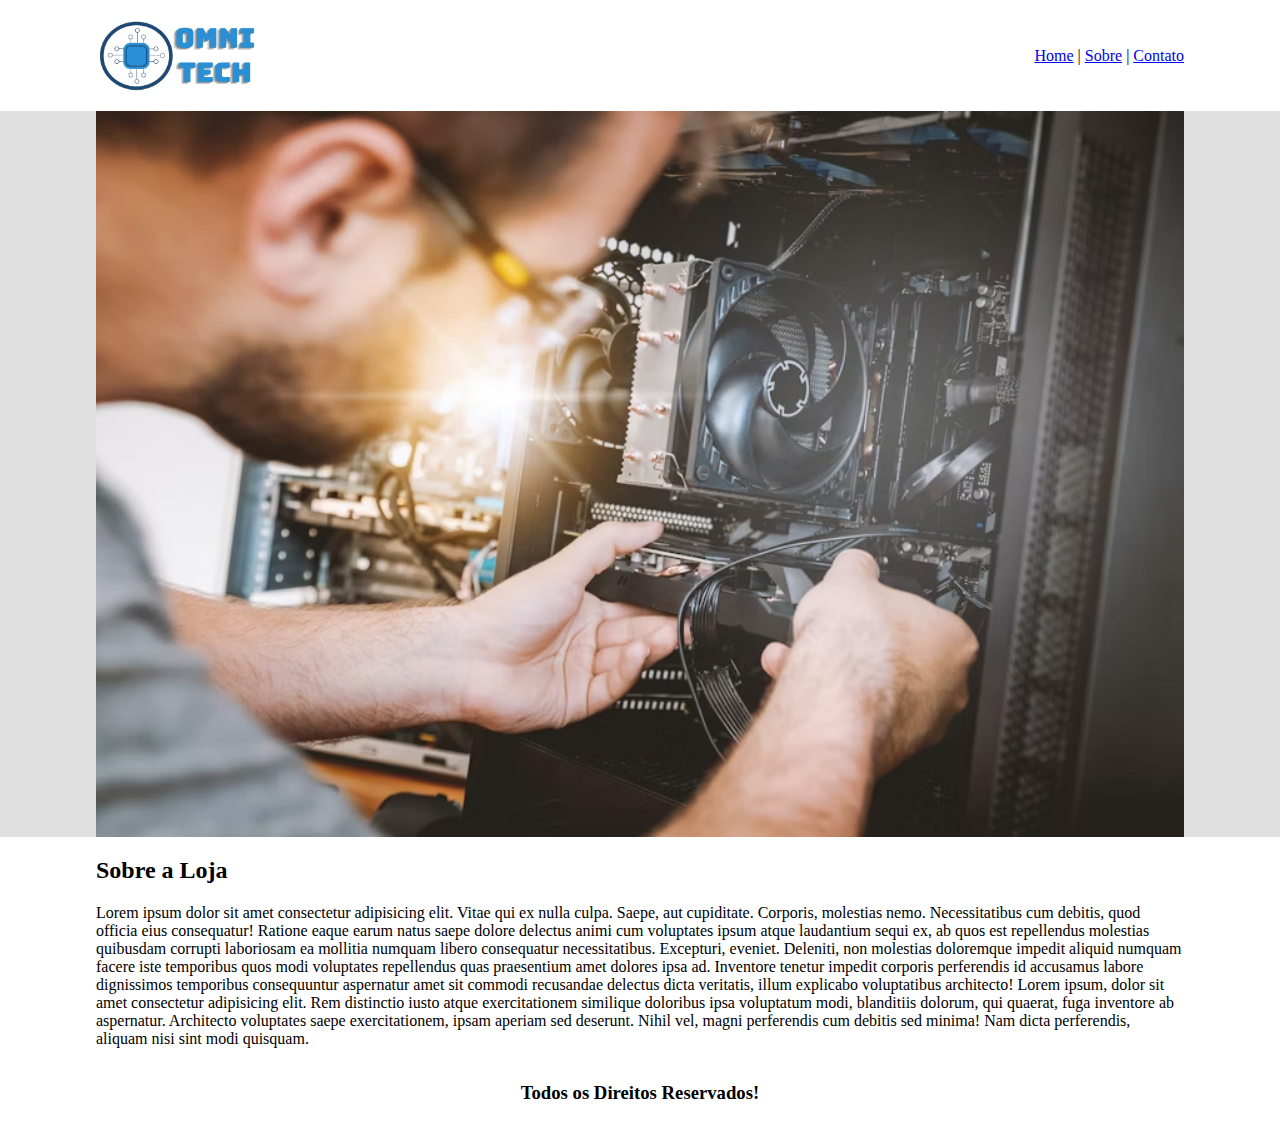
<file: omnitech/index.html>
<!DOCTYPE html>
<html lang="en">

<head>
    <meta charset="UTF-8">
    <meta name="viewport" content="width=device-width, initial-scale=1.0">
    <title>OmniTech</title>
    <link href="./style/style.css" rel="stylesheet">
</head>

<body>
    <header>
        <img src="./img/logo.png" alt="OmniTech Logo" id="logo">

        <nav>
            <a href="#">Home</a> |
            <a href="sobre.html">Sobre</a> |
            <a href="contato.html">Contato</a>
        </nav>
    </header>
    <main>
        <section id="capa">
            <img src="./img/capa.png" alt="capa" />
        </section>
        <section class="bloco">
            <article>
                <h2>Sobre a Loja</h2>
                <p>Lorem ipsum dolor sit amet consectetur adipisicing elit. Vitae qui ex nulla culpa. Saepe, aut
                    cupiditate.
                    Corporis, molestias nemo. Necessitatibus cum debitis, quod officia eius consequatur! Ratione eaque
                    earum
                    natus saepe dolore delectus animi cum voluptates ipsum atque laudantium sequi ex, ab quos est
                    repellendus molestias quibusdam corrupti laboriosam ea mollitia numquam libero consequatur
                    necessitatibus. Excepturi, eveniet. Deleniti, non molestias doloremque impedit aliquid numquam
                    facere
                    iste temporibus quos modi voluptates repellendus quas praesentium amet dolores ipsa ad. Inventore
                    tenetur impedit corporis perferendis id accusamus labore dignissimos temporibus consequuntur
                    aspernatur
                    amet sit commodi recusandae delectus dicta veritatis, illum explicabo voluptatibus architecto! Lorem
                    ipsum, dolor sit amet consectetur adipisicing elit. Rem distinctio iusto atque exercitationem
                    similique
                    doloribus ipsa voluptatum modi, blanditiis dolorum, qui quaerat, fuga inventore ab aspernatur.
                    Architecto voluptates saepe exercitationem, ipsam aperiam sed deserunt. Nihil vel, magni perferendis
                    cum
                    debitis sed minima! Nam dicta perferendis, aliquam nisi sint modi quisquam.</p>
            </article>
        </section>
    </main>
    <footer>
        <h3>Todos os Direitos Reservados!</h3>
    </footer>
</body>

</html>
</file>
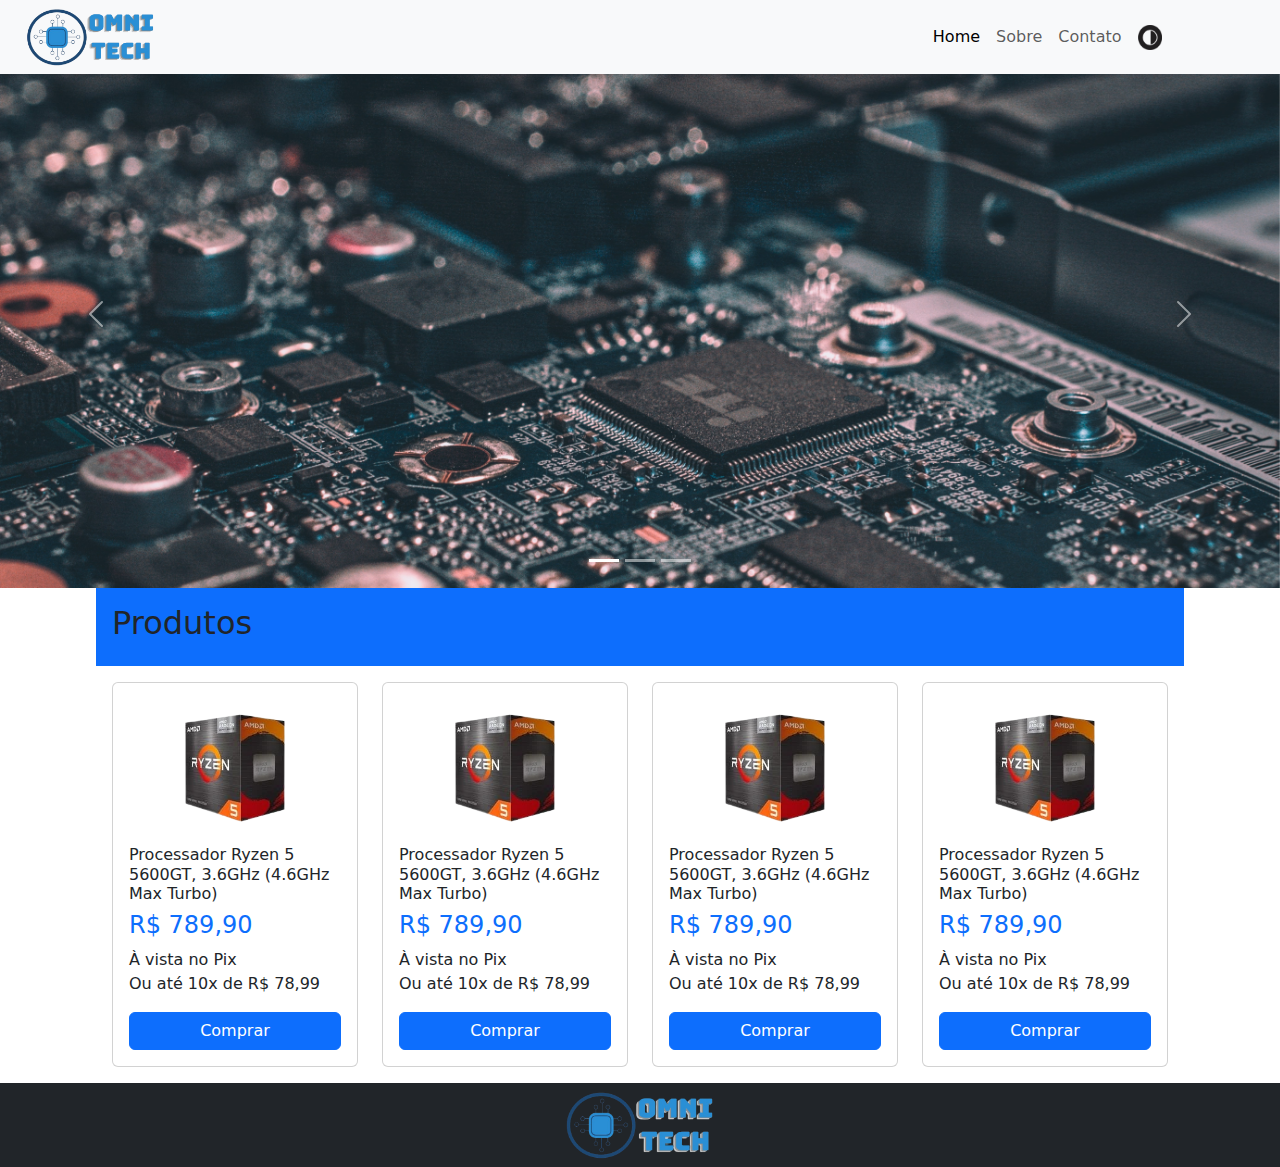
<file: omnitech_bootstrap/index.html>
<!DOCTYPE html>
<html lang="en">

<head>
  <meta charset="UTF-8" />
  <meta name="viewport" content="width=device-width, initial-scale=1.0" />
  <title>OmniTech</title>
  <link rel="icon" href="./img/icon.png" type="image/x-icon">
  <link href="https://cdn.jsdelivr.net/npm/bootstrap@5.3.3/dist/css/bootstrap.min.css" rel="stylesheet" />
  <link href="./style/style.css" rel="stylesheet" />
</head>

<body>
  <header>
    <nav class="navbar navbar-expand-md bg-light w-100 fixed-top">
      <div class="container-fluid">
        <div class="container-fluid" id="logoArea">
          <a class="navbar-brand" href="#">
            <img src="./img/logo.png" alt="Avatar Logo" id="logo" />
          </a>
        </div>
        <ul class="navbar-nav">
          <li class="nav-item">
            <a class="nav-link active" href="#home">Home</a>
          </li>
          <li class="nav-item">
            <a class="nav-link" href="sobre.html">Sobre</a>
          </li>
          <li class="nav-item">
            <a class="nav-link" href="contato.html">Contato</a>
          </li>
          <li class="nav-item ">
            <a class="nav-link" id="theme-toggle" href="#" style="cursor: pointer;">
              <img src="./img/dark.png" id="dark" class="theme-icon" />
              <img src="./img/light.png" id="light" hidden class="theme-icon" />
            </a>
          </li>
        </ul>
      </div>
    </nav>
  </header>

  <main>
  <section id="carousel" class="carousel slide" data-bs-ride="carousel">

      <div class="carousel-indicators">
        <button type="button" data-bs-target="#carousel" data-bs-slide-to="0" class="active"></button>
        <button type="button" data-bs-target="#carousel" data-bs-slide-to="1"></button>
        <button type="button" data-bs-target="#carousel" data-bs-slide-to="2"></button>
      </div>

      <div class="carousel-inner">
        <div class="carousel-item active">
          <img src="./img/hardware1.jpg" alt="Los Angeles" class="d-block w-100">
        </div>
        <div class="carousel-item">
          <img src="./img/hardware2.jpg" alt="Chicago" class="d-block w-100">
        </div>
        <div class="carousel-item">
          <img src="./img/hardware3.png" alt="New York" class="d-block w-100">
        </div>
      </div>

      <button class="carousel-control-prev" type="button" data-bs-target="#carousel" data-bs-slide="prev">
        <span class="carousel-control-prev-icon"></span>
      </button>
      <button class="carousel-control-next" type="button" data-bs-target="#carousel" data-bs-slide="next">
        <span class="carousel-control-next-icon"></span>
      </button>
    </section>

    <section class="bloco">
      <div class="container bg-primary w-100 min-h-50 p-3">
        <h2>Produtos</h2>
      </div>
      <div class="container p-3">
        <div class="row g-4">
          <div class="col-lg-3 col-md-6">
            <div class="card h-100">
              <img class="card-img-top mx-auto mt-4" src="./img/ryzen5.png" alt="Card image" style="width:50%">
              <div class="card-body d-flex flex-column">
                <h6 class="card-text">Processador Ryzen 5 5600GT, 3.6GHz (4.6GHz Max Turbo)</h6>
                <h4 class="card-title text-primary">R$ 789,90</h4>
                <p class="card-text">À vista no Pix<br />Ou até 10x de R$ 78,99</p>
                <button type="button" class="btn btn-primary w-100 mt-auto" data-bs-toggle="modal"
                  data-bs-target="#myModal">
                  Comprar
                </button>
              </div>
            </div>
          </div>
          <div class="col-lg-3 col-md-6">
            <div class="card h-100">
              <img class="card-img-top mx-auto mt-4" src="./img/ryzen5.png" alt="Card image" style="width:50%">
              <div class="card-body d-flex flex-column">
                <h6 class="card-text">Processador Ryzen 5 5600GT, 3.6GHz (4.6GHz Max Turbo)</h6>
                <h4 class="card-title text-primary">R$ 789,90</h4>
                <p class="card-text">À vista no Pix<br />Ou até 10x de R$ 78,99</p>
                <button type="button" class="btn btn-primary" data-bs-toggle="modal" data-bs-target="#myModal">
                  Comprar
                </button>
              </div>
            </div>
          </div>
          <div class="col-lg-3 col-md-6">
            <div class="card h-100">
              <img class="card-img-top mx-auto mt-4" src="./img/ryzen5.png" alt="Card image" style="width:50%">
              <div class="card-body d-flex flex-column">
                <h6 class="card-text">Processador Ryzen 5 5600GT, 3.6GHz (4.6GHz Max Turbo)</h6>
                <h4 class="card-title text-primary">R$ 789,90</h4>
                <p class="card-text">À vista no Pix<br />Ou até 10x de R$ 78,99</p>
                <button type="button" class="btn btn-primary" data-bs-toggle="modal" data-bs-target="#myModal">
                  Comprar
                </button>
              </div>
            </div>
          </div>
          <div class="col-lg-3 col-md-6">
            <div class="card h-100">
              <img class="card-img-top mx-auto mt-4" src="./img/ryzen5.png" alt="Card image" style="width:50%">
              <div class="card-body d-flex flex-column">
                <h6 class="card-text">Processador Ryzen 5 5600GT, 3.6GHz (4.6GHz Max Turbo)</h6>
                <h4 class="card-title text-primary">R$ 789,90</h4>
                <p class="card-text">À vista no Pix<br />Ou até 10x de R$ 78,99</p>
                <button type="button" class="btn btn-primary" data-bs-toggle="modal" data-bs-target="#myModal">
                  Comprar
                </button>
              </div>
            </div>
          </div>
        </div>
      </div>
    </section>
  </main>

  <div class="modal" id="myModal">
    <div class="modal-dialog modal-dialog-centered">
      <div class="modal-content">

        <div class="modal-header">
          <h4 class="modal-title">Ryzen 5 5600GT</h4>
          <button type="button" class="btn-close" data-bs-dismiss="modal"></button>
        </div>

        <div class="modal-body">
          <ul>
            <li class="small">
              Especificações Técnicas: Arquitetura Zen 3 com boost de até 4.6GHz e clock base de 3.6GHz, oferecendo 6
              núcleos e 12 threads
            </li>
            <li class="small">
              Compatibilidade: Projetado para socket AM4, integrando-se perfeitamente em diversos tipos de sistemas
            </li>
            <li class="small">
              Performance e Benchmarks: Ideal para jogos e criação de conteúdo, com TDP de 65W, otimizado para
              refrigeração eficiente
            </li>
            <li class="small">
              Recursos Avançados: Desbloqueado para entusiastas, suportando overclocking e ajustes de desempenho
            </li>
          </ul>
        </div>

        <div class="p-3">
          <h6 class="">Produto + Frete → R$ 789,90 + R$13,50</h6>
          <h3 class="text-primary">R$ 803,40</h3>
        </div>

        <div class="modal-footer">
          <button type="button" class="btn btn-danger" data-bs-dismiss="modal">Cancelar</button>
          <button type="button" class="btn btn-warning" data-bs-dismiss="modal" style="width:10%">
            <img src="./img/carrinho.png" class="mx-auto my-auto" style="width:80%"/>
          </button>
          <button type="button" class="btn btn-success" data-bs-dismiss="modal">Prosseguir com a Compra</button>
        </div>

      </div>
    </div>
  </div>

  <footer class="bg-dark text-center text-lg-start">
    <a class="text-center" href="#">
      <img src="./img/logo.png" alt="Avatar Logo" class="m-2" style="width:30%" />
    </a>
  </footer>

  <script>
    const toggleThemeButton = document.getElementById("theme-toggle");
    const darkButton = document.getElementById("dark");
    const lightButton = document.getElementById("light");
    const htmlElement = document.documentElement;
    const navbar = document.querySelector(".navbar");
    const footer = document.querySelector("footer");

    toggleThemeButton.addEventListener("click", function () {
      if (htmlElement.hasAttribute("data-bs-theme")) {
        // Mudar para tema claro
        darkButton.hasAttribute("hidden") && darkButton.removeAttribute("hidden");
        lightButton.setAttribute("hidden", true);
        htmlElement.removeAttribute("data-bs-theme");
        navbar.classList.remove("bg-dark");
        navbar.classList.add("bg-light");
        footer.classList.remove("bg-primary");
        footer.classList.add("bg-dark");
      } else {
        // Mudar para tema escuro
        lightButton.hasAttribute("hidden") && lightButton.removeAttribute("hidden");
        darkButton.setAttribute("hidden", true);
        htmlElement.setAttribute("data-bs-theme", "dark");
        navbar.classList.remove("bg-light");
        navbar.classList.add("bg-dark");
        footer.classList.remove("bg-dark");
        footer.classList.add("bg-primary");
      }
    });
  </script>
  <script src="https://cdn.jsdelivr.net/npm/bootstrap@5.3.3/dist/js/bootstrap.bundle.min.js"></script>
</body>

</html>
</file>
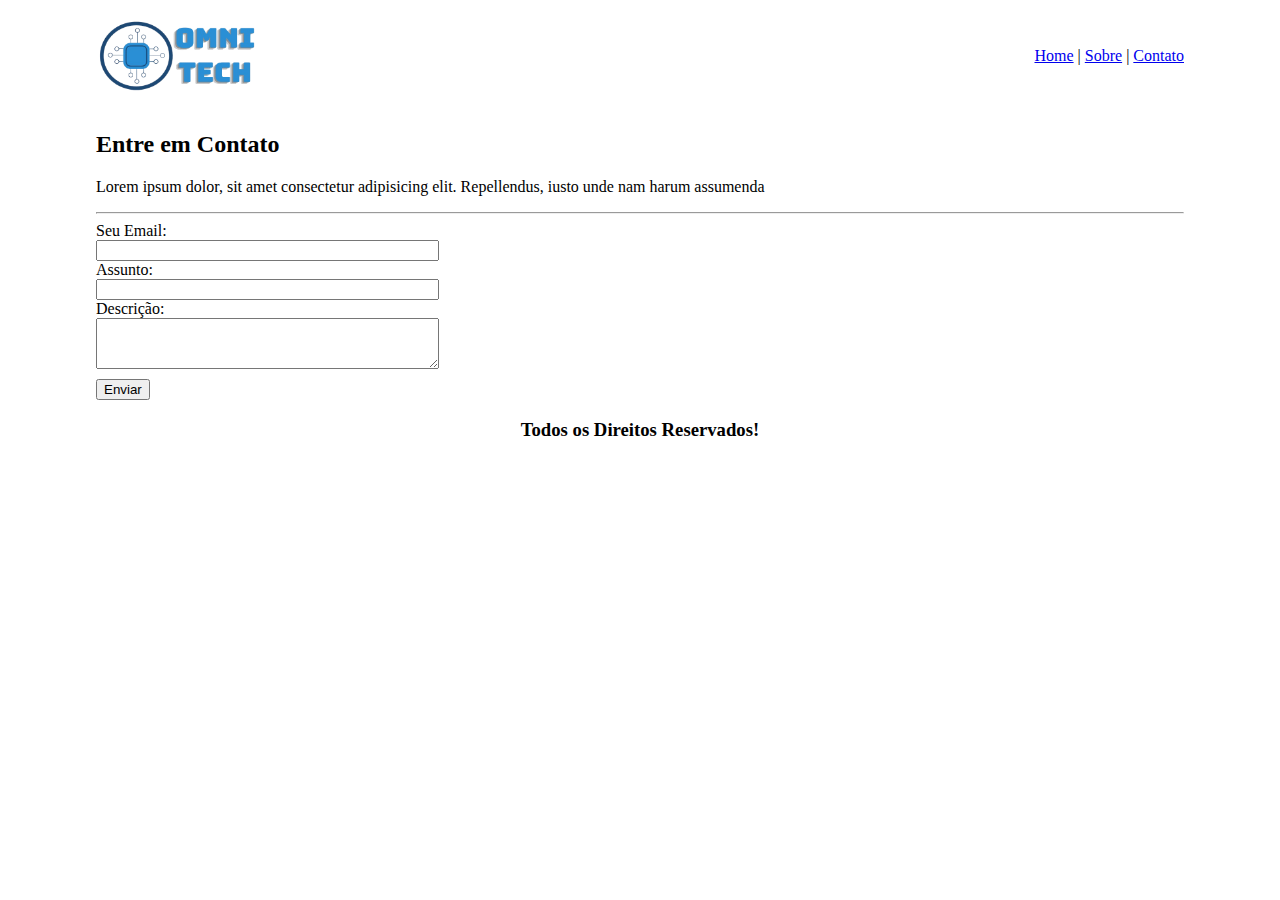
<file: omnitech/contato.html>
<!DOCTYPE html>
<html lang="en">

<head>
    <meta charset="UTF-8">
    <meta name="viewport" content="width=device-width, initial-scale=1.0">
    <title>OmniTech</title>
    <link href="./style/style.css" rel="stylesheet">
</head>

<body>
    <header>
        <img src="./img/logo.png" alt="OmniTech Logo" id="logo">

        <nav>
            <a href="index.html">Home</a> |
            <a href="sobre.html">Sobre</a> |
            <a href="#">Contato</a>
        </nav>
    </header>
    <main>
        <section class="bloco">
            <article>
                <h2>Entre em Contato</h2>
                <p>Lorem ipsum dolor, sit amet consectetur adipisicing elit. Repellendus, iusto unde nam harum assumenda
                </p>
            </article>
            <hr>
            <form>
                <label>Seu Email:</label>
                <input type="text" />
                <label>Assunto:</label>
                <input type="text" />
                <label>Descrição:</label>
                <textarea rows="3" cols="40"></textarea>
                <input style="margin-top: 10px; width:fit-content" type="submit" value="Enviar" />
            </form>
        </section>
    </main>
    <footer>
        <h3>Todos os Direitos Reservados!</h3>
    </footer>
</body>

</html>
</file>
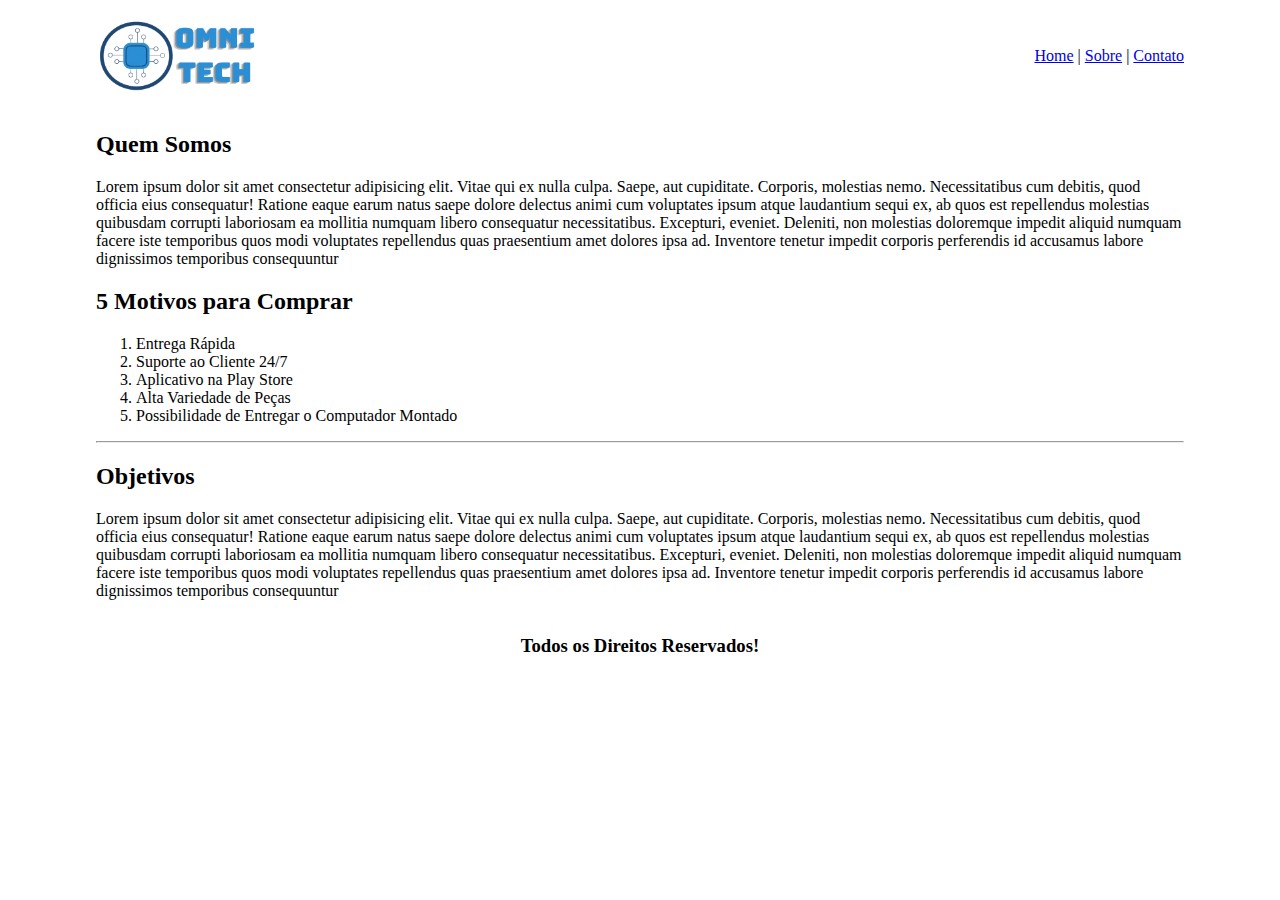
<file: omnitech/sobre.html>
<!DOCTYPE html>
<html lang="en">

<head>
    <meta charset="UTF-8">
    <meta name="viewport" content="width=device-width, initial-scale=1.0">
    <title>OmniTech</title>
    <link href="./style/style.css" rel="stylesheet">
</head>

<body>
    <header>
        <img src="./img/logo.png" alt="OmniTech Logo" id="logo">
        <nav>
            <a href="index.html">Home</a> |
            <a href="#">Sobre</a> |
            <a href="contato.html">Contato</a>
        </nav>
    </header>
    <main>
        <section class="bloco">
            <article>
                <h2>Quem Somos</h2>
                <p>Lorem ipsum dolor sit amet consectetur adipisicing elit. Vitae qui ex nulla culpa. Saepe, aut
                    cupiditate.
                    Corporis, molestias nemo. Necessitatibus cum debitis, quod officia eius consequatur! Ratione eaque
                    earum
                    natus saepe dolore delectus animi cum voluptates ipsum atque laudantium sequi ex, ab quos est
                    repellendus molestias quibusdam corrupti laboriosam ea mollitia numquam libero consequatur
                    necessitatibus. Excepturi, eveniet. Deleniti, non molestias doloremque impedit aliquid numquam
                    facere
                    iste temporibus quos modi voluptates repellendus quas praesentium amet dolores ipsa ad. Inventore
                    tenetur impedit corporis perferendis id accusamus labore dignissimos temporibus consequuntur
                </p>
            </article>
            <article>
                <h2>5 Motivos para Comprar</h2>
                <ol>
                    <li>Entrega Rápida</li>
                    <li>Suporte ao Cliente 24/7</li>
                    <li>Aplicativo na Play Store</li>
                    <li>Alta Variedade de Peças</li>
                    <li>Possibilidade de Entregar o Computador Montado</li>
                </ol>
            </article>
            <hr>
        </section>
        <section class="bloco">
            <article>
                <h2>Objetivos</h2>
                <p>Lorem ipsum dolor sit amet consectetur adipisicing elit. Vitae qui ex nulla culpa. Saepe, aut
                    cupiditate.
                    Corporis, molestias nemo. Necessitatibus cum debitis, quod officia eius consequatur! Ratione eaque
                    earum
                    natus saepe dolore delectus animi cum voluptates ipsum atque laudantium sequi ex, ab quos est
                    repellendus molestias quibusdam corrupti laboriosam ea mollitia numquam libero consequatur
                    necessitatibus. Excepturi, eveniet. Deleniti, non molestias doloremque impedit aliquid numquam
                    facere
                    iste temporibus quos modi voluptates repellendus quas praesentium amet dolores ipsa ad. Inventore
                    tenetur impedit corporis perferendis id accusamus labore dignissimos temporibus consequuntur
                </p>
            </article>
        </section>
    </main>
    <footer>
        <h3>Todos os Direitos Reservados!</h3>
    </footer>
</body>

</html>
</file>
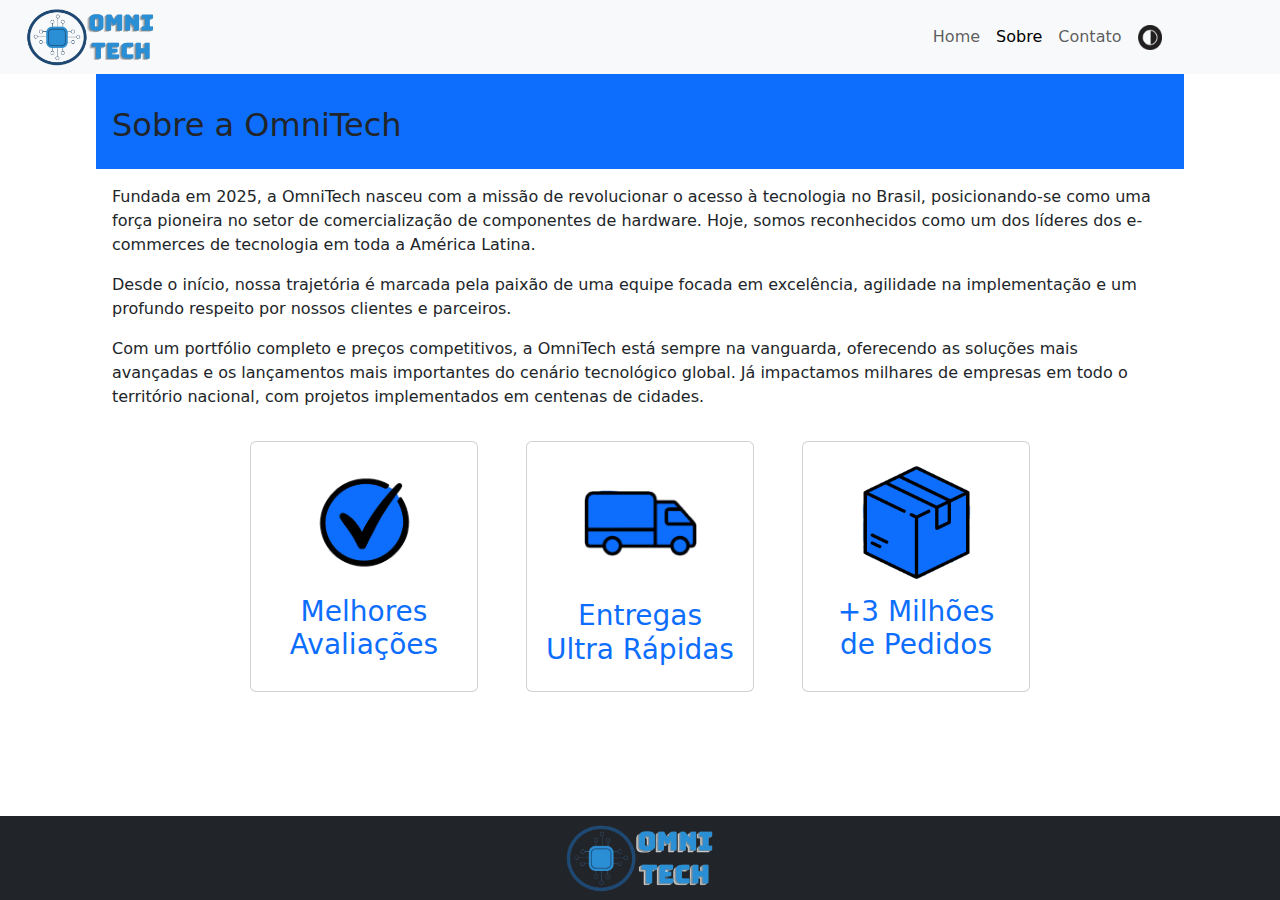
<file: omnitech_bootstrap/sobre.html>
<!DOCTYPE html>
<html lang="en">

<head>
    <meta charset="UTF-8" />
    <meta name="viewport" content="width=device-width, initial-scale=1.0" />
    <title>OmniTech</title>
    <link href="https://cdn.jsdelivr.net/npm/bootstrap@5.3.3/dist/css/bootstrap.min.css" rel="stylesheet" />
    <link href="./style/style.css" rel="stylesheet" />
</head>

<body>
    <header>
        <!-- 
    dark theme - check
    navbar - check
    offcanvas 
    forms
    alert
  -->

        <nav class="navbar navbar-expand-md bg-light w-100 fixed-top">
            <div class="container-fluid">
                <!-- Links -->
                <div class="container-fluid">
                    <a class="navbar-brand" href="#">
                        <img src="./img/logo.png" alt="Avatar Logo" id="logo" />
                    </a>
                </div>
                <ul class="navbar-nav">
                    <li class="nav-item">
                        <a class="nav-link" href="index.html">Home</a>
                    </li>
                    <li class="nav-item">
                        <a class="nav-link active" href="#sobre">Sobre</a>
                    </li>
                    <li class="nav-item">
                        <a class="nav-link" href="contato.html">Contato</a>
                    </li>
                    <li class="nav-item ">
                        <a class="nav-link" id="theme-toggle" href="#" style="cursor: pointer;">
                            <img src="./img/dark.png" id="dark" class="theme-icon" />
                            <img src="./img/light.png" id="light" hidden class="theme-icon" />
                        </a>
                    </li>
                </ul>
            </div>
        </nav>
    </header>

    <main>
        <section class="bloco">
            <article>
                <div class="bg-primary p-3">
                    <h2 style="margin-top: 4.75%;">Sobre a OmniTech</h2>
                </div>
                <p class="m-3">
                    Fundada em 2025, a OmniTech nasceu com a missão de revolucionar o acesso à tecnologia no Brasil,
                    posicionando-se como uma força pioneira no setor de comercialização de componentes de hardware.
                    Hoje, somos
                    reconhecidos como um dos líderes dos e-commerces de tecnologia em toda a América Latina.
                </p>
                <p class="m-3">
                    Desde o início, nossa trajetória é marcada pela paixão de uma equipe focada em excelência, agilidade
                    na implementação e
                    um profundo respeito por nossos clientes e parceiros.
                </p>
                <p class="m-3">
                    Com um portfólio completo e preços competitivos, a OmniTech está sempre na vanguarda, oferecendo as
                    soluções mais
                    avançadas e os lançamentos mais importantes do cenário tecnológico global. Já impactamos milhares de
                    empresas em todo o
                    território nacional, com projetos implementados em centenas de cidades.</p>
            </article>
        </section>
        <section class="bloco">
            <div class="container p-3">
                <div class="row g-5 justify-content-center">
                    <div class="col-lg-3 col-md-6">
                        <div class="card" style="height: 100%" data-bs-toggle="tooltip" title="Melhores Avaliações">
                            <img class="card-img-top mx-auto mt-4" src="./img/check.png" alt="Card image"
                                style="width:50%">
                            <div class="card-body d-flex flex-column text-center text-primary">
                                <h3>Melhores Avaliações</h3>
                            </div>
                        </div>
                    </div>
                    <div class="col-lg-3 col-md-6">
                        <div class="card" style="height: 100%" data-bs-toggle="tooltip" title="Entregas Ultra Rápidas">
                            <img class="card-img-top mx-auto mt-5" src="./img/truck.png" alt="Card image"
                                style="width:50%; margin-bottom: 11%;">
                            <div class="card-body d-flex flex-column text-center text-primary">
                                <h3>Entregas Ultra Rápidas</h3>
                            </div>
                        </div>
                    </div>
                    <div class="col-lg-3 col-md-6">
                        <div class="card" style="height: 100%" data-bs-toggle="tooltip" title="+3 Milhões de Pedidos">
                            <img class="card-img-top mx-auto mt-4" src="./img/box.png" alt="Card image"
                                style="width:50%">
                            <div class="card-body d-flex flex-column text-center text-primary">
                                <h3 >+3 Milhões de Pedidos</h3>
                            </div>
                        </div>
                    </div>
                </div>
            </div>
        </section>
    </main>

    <footer class="bg-dark text-center">
        <a class="text-center" href="#">
            <img src="./img/logo.png" alt="Avatar Logo" class="m-2" style="width:30%" />
        </a>
    </footer>

    <script>
        const toggleThemeButton = document.getElementById("theme-toggle");
        const darkButton = document.getElementById("dark");
        const lightButton = document.getElementById("light");
        const htmlElement = document.documentElement;
        const navbar = document.querySelector(".navbar");
        const footer = document.querySelector("footer");

        toggleThemeButton.addEventListener("click", function () {
            if (htmlElement.hasAttribute("data-bs-theme")) {
                // Mudar para tema claro
                darkButton.hasAttribute("hidden") &&
                    darkButton.removeAttribute("hidden");
                lightButton.setAttribute("hidden", true);
                htmlElement.removeAttribute("data-bs-theme");
                navbar.classList.remove("bg-dark");
                navbar.classList.add("bg-light");
                footer.classList.remove("bg-primary");
                footer.classList.add("bg-dark");
            } else {
                // Mudar para tema escuro
                lightButton.hasAttribute("hidden") &&
                    lightButton.removeAttribute("hidden");
                darkButton.setAttribute("hidden", true);
                htmlElement.setAttribute("data-bs-theme", "dark");
                navbar.classList.remove("bg-light");
                navbar.classList.add("bg-dark");
                footer.classList.remove("bg-dark");
                footer.classList.add("bg-primary");
            }
        });
    </script>
    <script src="https://cdn.jsdelivr.net/npm/bootstrap@5.3.3/dist/js/bootstrap.bundle.min.js"></script>
    <script>
        // Initialize tooltips after Bootstrap JS is loaded
        const tooltipTriggerList = document.querySelectorAll('[data-bs-toggle="tooltip"]');
        const tooltipList = [...tooltipTriggerList].map(el => new bootstrap.Tooltip(el));
    </script>
</body>

</html>
</file>
<file: omnitech/style/style.css>
body {
    margin: 0px;
}

header {
    display: flex;
    justify-content: space-between;
    padding: 20px;  
    align-items: center;
    padding-left: 7.5%;
    padding-right: 7.5%;
}

footer {
    display: flex;
    justify-content: center;
}

#logo {
    width: 15%;
}

#capa {
    display: flex;
    justify-content: center;
    padding-left: 7.5%;
    padding-right: 7.5%;    
    background-color: rgb(224, 224, 224);
}

#capa img {
    width: 100%;
}

.bloco {
    padding-left: 7.5%;
    padding-right: 7.5%;
}

form {
    display: flex;
    flex-direction: column;
    width: fit-content;
}
</file>
<file: omnitech_bootstrap/style/style.css>
html, body {
    height: 100%;
}

body {
    margin: 0px;
    min-height: 100dvh;
    display: flex;
    flex-direction: column;
}

header {
    display: flex;
    justify-content: space-between;
    padding: 20px;  
    align-items: center;
    padding-left: 7.5%;
    padding-right: 7.5%;
}

footer {
    display: flex;
    justify-content: center;
    margin-top: auto;
}

#logo {
    width: 15%;
}

.theme-icon {
    width: 20%;
    height: auto;
}

.nav-item {
    padding: 0% !important;
    display: flex;
    align-items: center;
}

#capa {
    display: flex;
    justify-content: center;
    padding-left: 7.5%;
    padding-right: 7.5%;    
    background-color: rgb(224, 224, 224);
}

#capa img {
    width: 100%;
}

.bloco {
    padding-left: 7.5%;
    padding-right: 7.5%;
}

form {
    display: flex;
    flex-direction: column;
    width: fit-content;
}
</file>
